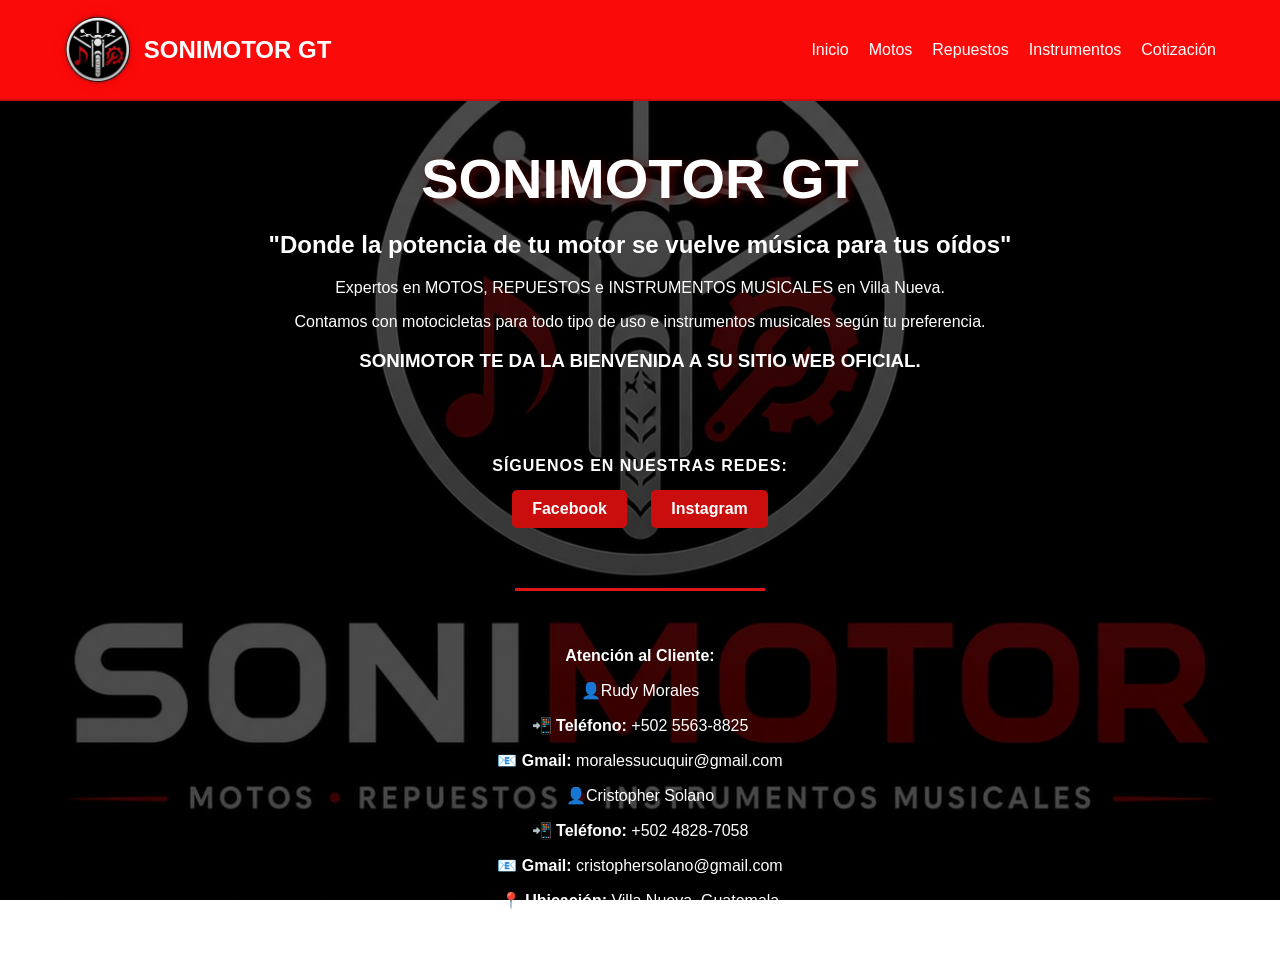
<file: index.html>
<!DOCTYPE html>
<html lang="es">
<head>
  <link rel="stylesheet" href="estilos.css">
  <meta charset="UTF-8">
  <meta name="viewport" content="width=device-width, initial-scale=1.0">
  <title>SONIMOTOR GT | Inicio</title>
</head>
<body class="pagina-inicio">

  <input type="checkbox" id="menu-toggle">

  <ul class="menu-panel">
    <li><a href="index.html">Inicio</a></li>
    <li><a href="motos.html">Motos</a></li>
    <li><a href="repuestos.html">Repuestos</a></li>
    <li><a href="instrumentos.html">Instrumentos</a></li>
    <li><a href="registro.html">Cotización</a></li>
  </ul>

  <nav class="navbar">
    <div class="brand-container">
      <img src="img/slogan.jpeg" alt="Logo Sonimotor" class="logo-nav">
      <span class="marca">SONIMOTOR GT</span>
    </div>
    
    <label class="menu-btn" for="menu-toggle">☰</label>
    <ul class="menu-escritorio">
      <li><a href="index.html">Inicio</a></li>
      <li><a href="motos.html">Motos</a></li>
      <li><a href="repuestos.html">Repuestos</a></li>
      <li><a href="instrumentos.html">Instrumentos</a></li>
      <li><a href="registro.html">Cotización</a></li>
    </ul>
  </nav>

  <main class="contenido-principal">
    <section class="hero">
      <div class="frase-contenedor">
        <h1>SONIMOTOR GT</h1>
        <h2 class="frase-chilera">"Donde la potencia de tu motor se vuelve música para tus oídos"</h2>
        <p class="subtitulo">Expertos en MOTOS, REPUESTOS e INSTRUMENTOS MUSICALES en Villa Nueva.</p>
        <p>Contamos con motocicletas para todo tipo de uso e instrumentos musicales según tu preferencia.</p>
        <h3>SONIMOTOR TE DA LA BIENVENIDA A SU SITIO WEB OFICIAL.</h3>
      </div>

      <div class="redes-sociales">
  <p>SÍGUENOS EN NUESTRAS REDES:</p>
  <a href="https://www.facebook.com/share/1B82TK7rmk/" target="_blank" class="link-red">Facebook</a>
  <a href="https://www.instagram.com/sonimotorgt?igsh=MWkyYjE1NWp6NDE3aw==" target="_blank" class="link-red">Instagram</a>
</div>

      <div class="linea-separadora"></div>
      
      <div class="contenedor-tarjetas">
        <div class="tarjeta-contacto">
          <p><strong>Atención al Cliente:</strong></p>
          <p> 👤Rudy Morales</p>
          <p><strong>📲 Teléfono:</strong> +502 5563-8825</p>
          <p><strong>📧 Gmail:</strong> moralessucuquir@gmail.com</p>
        </div>
        <div class="tarjeta-contacto">
          <p> 👤Cristopher Solano</p>
          <p><strong>📲 Teléfono:</strong> +502 4828-7058</p>
          <p><strong>📧 Gmail:</strong> cristophersolano@gmail.com</p>
          <p><strong>📍 Ubicación:</strong> Villa Nueva, Guatemala</p>
        </div>
      </div>
    </section>
  </main>
</body>
</html>
</file>
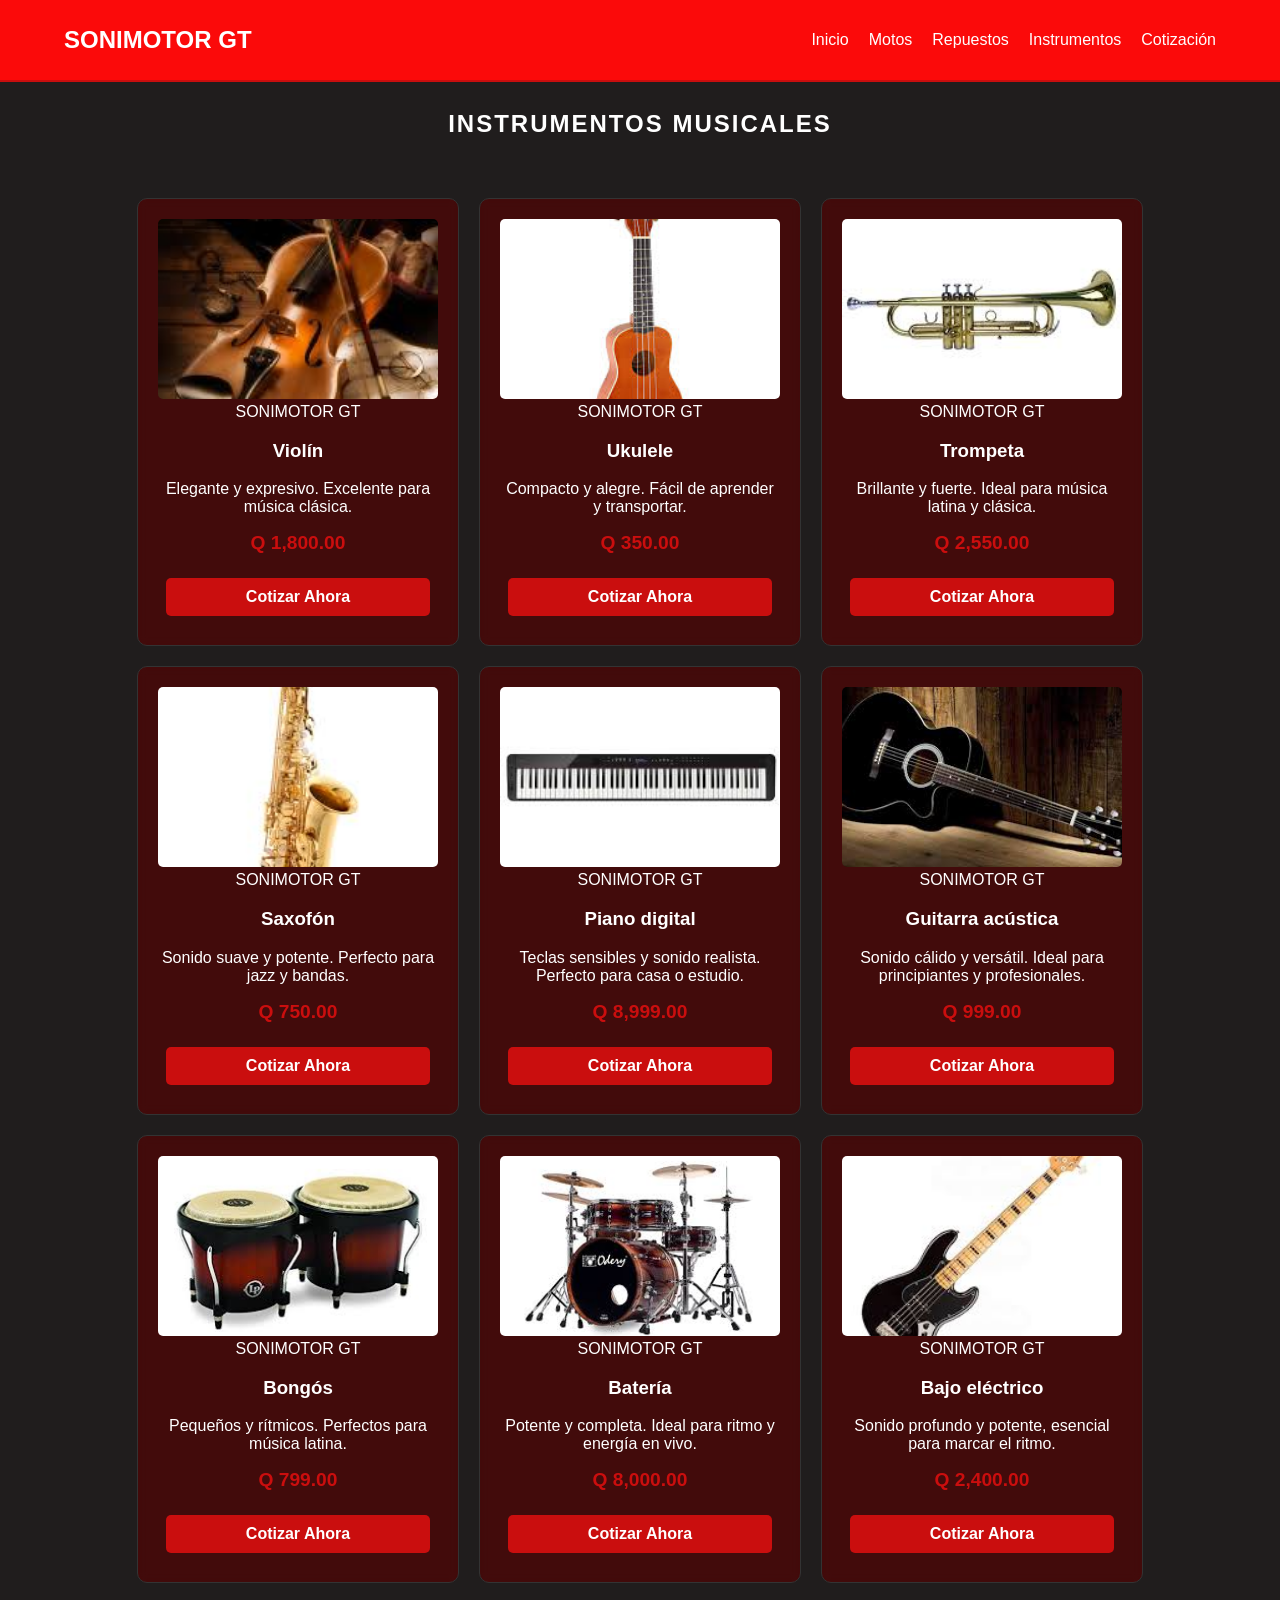
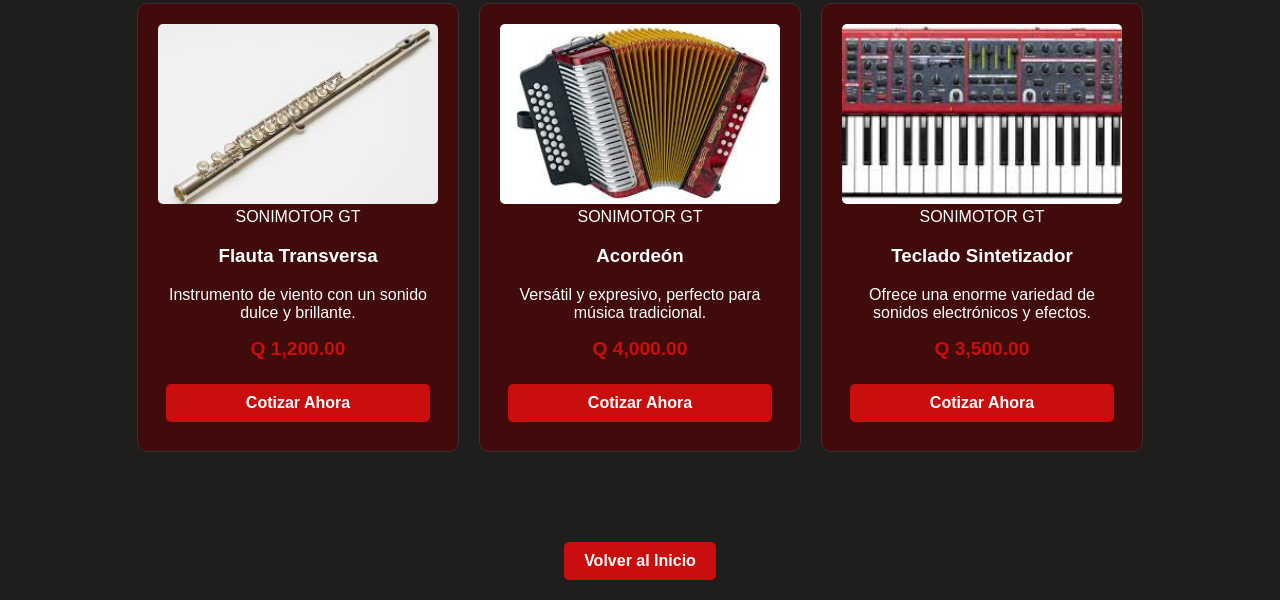
<file: instrumentos.html>
<!DOCTYPE html>
<html lang="es">
<head>
  <link rel="stylesheet" href="estilos.css">
  <meta charset="UTF-8">
  <meta name="viewport" content="width=device-width, initial-scale=1.0">
  <title>Sonimotor GT | Instrumentos</title>
</head>
<body class="pagina-motos">
  <input type="checkbox" id="menu-toggle">

  <ul class="menu-panel">
    <li><a href="index.html">Inicio</a></li>
    <li><a href="motos.html">Motos</a></li>
    <li><a href="repuestos.html">Repuestos</a></li>
    <li><a href="instrumentos.html">Instrumentos</a></li>
    <li><a href="registro.html">Cotización</a></li>
  </ul>
  
  <nav class="navbar">
    <span class="marca">SONIMOTOR GT</span>
    <label class="menu-btn" for="menu-toggle">☰</label>
    <ul class="menu-escritorio">
      <li><a href="index.html">Inicio</a></li>
      <li><a href="motos.html">Motos</a></li>
      <li><a href="repuestos.html">Repuestos</a></li>
      <li><a href="instrumentos.html">Instrumentos</a></li>
      <li><a href="registro.html">Cotización</a></li>
    </ul>
  </nav>

  <h2 class="titulo-seccion">Instrumentos Musicales</h2>

  <div class="contenedor-productos">
    
    <div class="producto">
      <div class="contenedor-imagen-marcada">
        <img src="img/mus1.jpeg" alt="Violín">
        <div class="marca-agua-producto">SONIMOTOR GT</div>
      </div>
      <h3>Violín</h3>
      <p>Elegante y expresivo. Excelente para música clásica.</p>
      <span class="precio">Q 1,800.00</span>
      <a href="registro.html" class="link-red">Cotizar Ahora</a>
    </div>

    <div class="producto">
      <div class="contenedor-imagen-marcada">
        <img src="img/mus2.jpeg" alt="Ukulele">
        <div class="marca-agua-producto">SONIMOTOR GT</div>
      </div>
      <h3>Ukulele</h3>
      <p>Compacto y alegre. Fácil de aprender y transportar.</p>
      <span class="precio">Q 350.00</span>
      <a href="registro.html" class="link-red">Cotizar Ahora</a>
    </div>


    <div class="producto">
      <div class="contenedor-imagen-marcada">
        <img src="img/mus3.jpeg" alt="Trompeta">
        <div class="marca-agua-producto">SONIMOTOR GT</div>
      </div>
      <h3>Trompeta</h3>
      <p>Brillante y fuerte. Ideal para música latina y clásica.</p>
      <span class="precio">Q 2,550.00</span>
      <a href="registro.html" class="link-red">Cotizar Ahora</a>
    </div>

    <div class="producto">
      <div class="contenedor-imagen-marcada">
        <img src="img/mus4.jpeg" alt="Saxofón">
        <div class="marca-agua-producto">SONIMOTOR GT</div>
      </div>
      <h3>Saxofón</h3>
      <p>Sonido suave y potente. Perfecto para jazz y bandas.</p>
      <span class="precio">Q 750.00</span>
      <a href="registro.html" class="link-red">Cotizar Ahora</a>
    </div>

    <div class="producto">
      <div class="contenedor-imagen-marcada">
        <img src="img/mus5.jpeg" alt="Piano digital">
        <div class="marca-agua-producto">SONIMOTOR GT</div>
      </div>
      <h3>Piano digital</h3>
      <p>Teclas sensibles y sonido realista. Perfecto para casa o estudio.</p>
      <span class="precio">Q 8,999.00</span>
      <a href="registro.html" class="link-red">Cotizar Ahora</a>
    </div>

    <div class="producto">
      <div class="contenedor-imagen-marcada">
        <img src="img/mus6.jpeg" alt="Guitarra acústica">
        <div class="marca-agua-producto">SONIMOTOR GT</div>
      </div>
      <h3>Guitarra acústica</h3>
      <p>Sonido cálido y versátil. Ideal para principiantes y profesionales.</p>
      <span class="precio">Q 999.00</span>
      <a href="registro.html" class="link-red">Cotizar Ahora</a>
    </div>

    <div class="producto">
      <div class="contenedor-imagen-marcada">
        <img src="img/mus7.jpeg" alt="Bongós">
        <div class="marca-agua-producto">SONIMOTOR GT</div>
      </div>
      <h3>Bongós</h3>
      <p>Pequeños y rítmicos. Perfectos para música latina.</p>
      <span class="precio">Q 799.00</span>
      <a href="registro.html" class="link-red">Cotizar Ahora</a>
    </div>

    <div class="producto">
      <div class="contenedor-imagen-marcada">
        <img src="img/mus8.jpeg" alt="Batería">
        <div class="marca-agua-producto">SONIMOTOR GT</div>
      </div>
      <h3>Batería</h3>
      <p>Potente y completa. Ideal para ritmo y energía en vivo.</p>
      <span class="precio">Q 8,000.00</span>
      <a href="registro.html" class="link-red">Cotizar Ahora</a>
    </div>

    <div class="producto">
      <div class="contenedor-imagen-marcada">
        <img src="img/mus9.jpg" alt="Bajo eléctrico">
        <div class="marca-agua-producto">SONIMOTOR GT</div>
      </div>
      <h3>Bajo eléctrico</h3>
      <p>Sonido profundo y potente, esencial para marcar el ritmo.</p>
      <span class="precio">Q 2,400.00</span>
      <a href="registro.html" class="link-red">Cotizar Ahora</a>
    </div>

    <div class="producto">
      <div class="contenedor-imagen-marcada">
        <img src="img/mus10.jpg" alt="Flauta Transversa">
        <div class="marca-agua-producto">SONIMOTOR GT</div>
      </div>
      <h3>Flauta Transversa</h3>
      <p>Instrumento de viento con un sonido dulce y brillante.</p>
      <span class="precio">Q 1,200.00</span>
      <a href="registro.html" class="link-red">Cotizar Ahora</a>
    </div>

    <div class="producto">
      <div class="contenedor-imagen-marcada">
        <img src="img/mus11.jpg" alt="Acordeón">
        <div class="marca-agua-producto">SONIMOTOR GT</div>
      </div>
      <h3>Acordeón</h3>
      <p>Versátil y expresivo, perfecto para música tradicional.</p>
      <span class="precio">Q 4,000.00</span>
      <a href="registro.html" class="link-red">Cotizar Ahora</a>
    </div>

    <div class="producto">
      <div class="contenedor-imagen-marcada">
        <img src="img/mus12.jpg" alt="Teclado Sintetizador">
        <div class="marca-agua-producto">SONIMOTOR GT</div>
      </div>
      <h3>Teclado Sintetizador</h3>
      <p>Ofrece una enorme variedad de sonidos electrónicos y efectos.</p>
      <span class="precio">Q 3,500.00</span>
      <a href="registro.html" class="link-red">Cotizar Ahora</a>
    </div>
  </div>

<div class="redes-sociales">
  <a href="index.html" class="link-red"> Volver al Inicio</a>
</body>
</html>
</file>
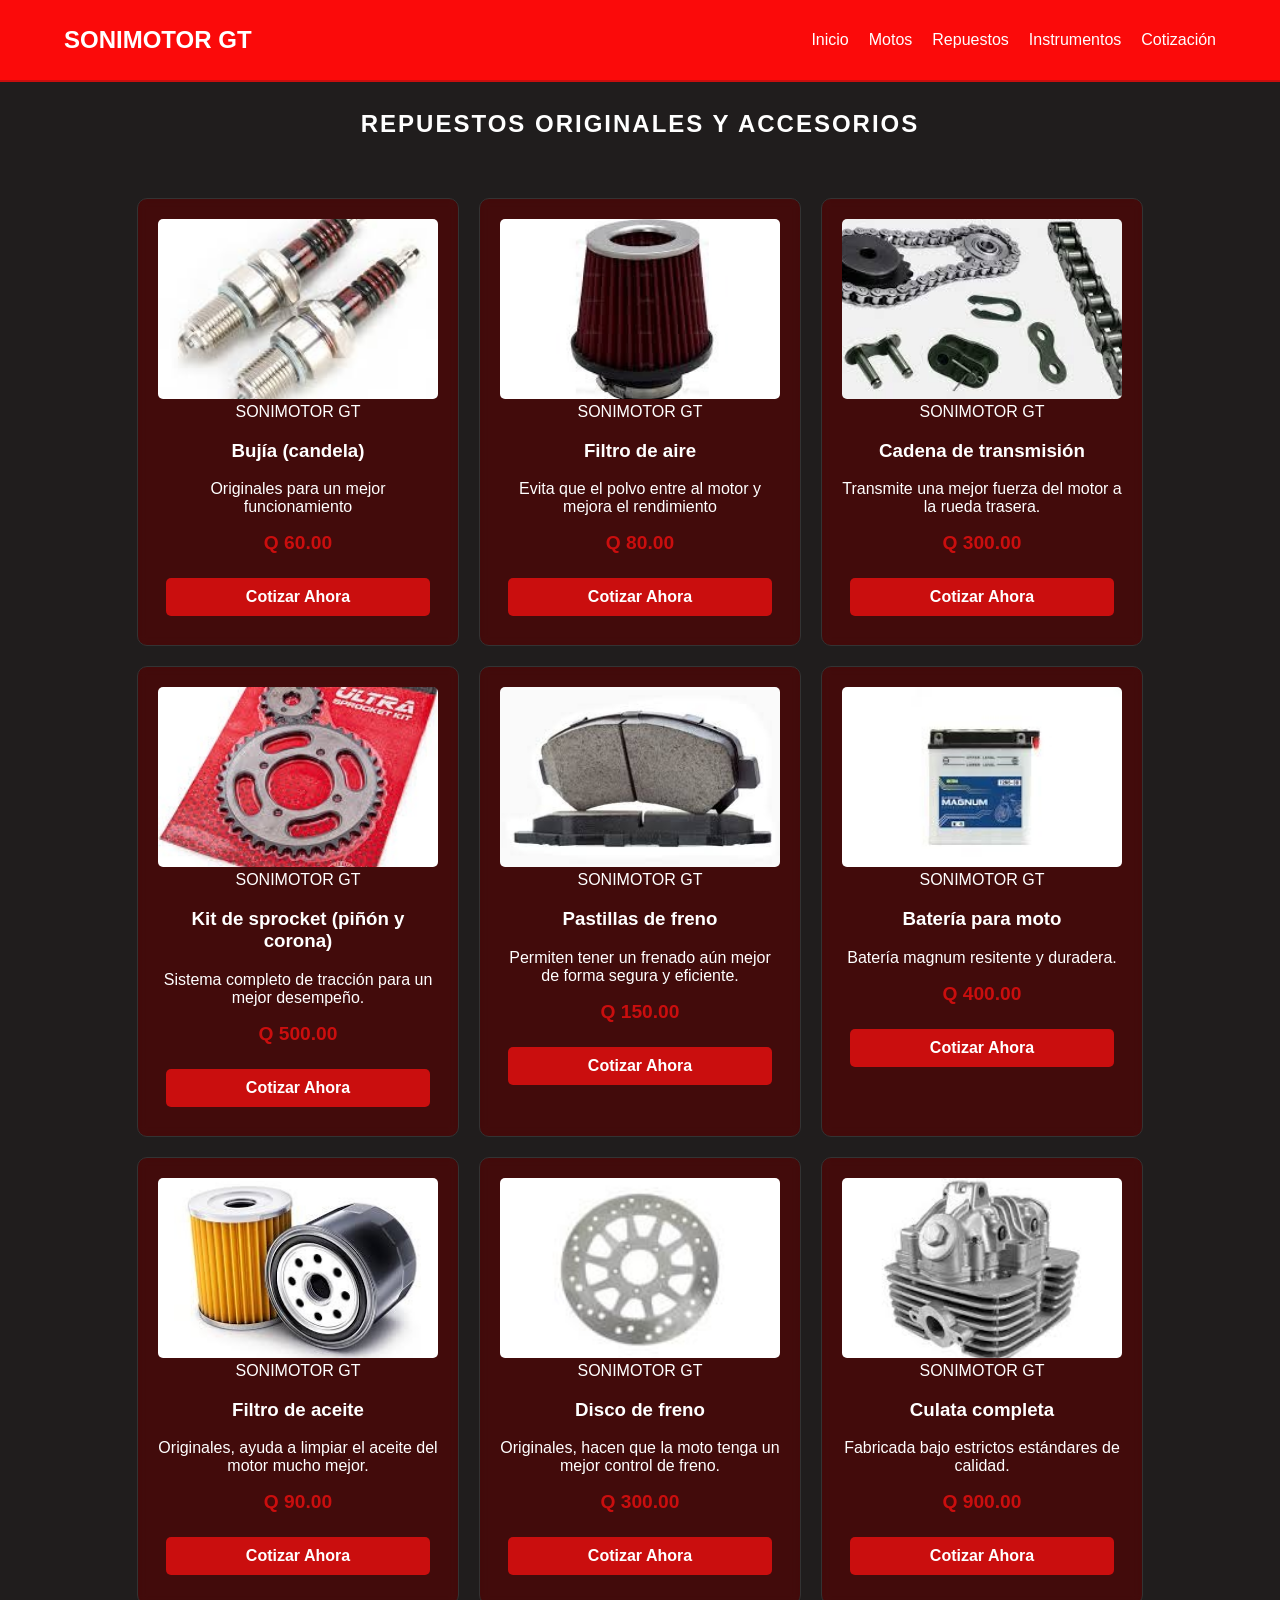
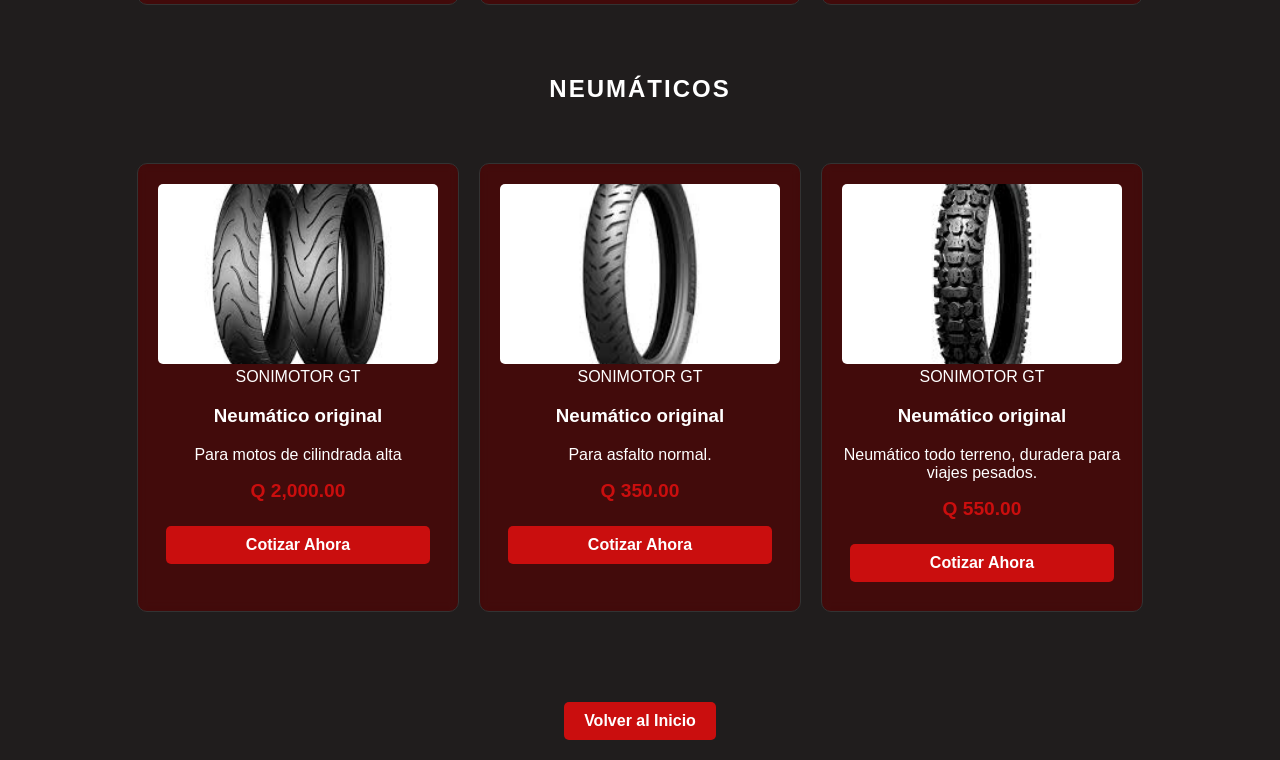
<file: repuestos.html>
<!DOCTYPE html>
<html lang="es">
<head>
  <link rel="stylesheet" href="estilos.css">
  <meta charset="UTF-8">
  <meta name="viewport" content="width=device-width, initial-scale=1.0">
  <title>Sonimotor GT | Repuestos</title>
</head>
<body class="pagina-motos">
  <input type="checkbox" id="menu-toggle">
  
  <ul class="menu-panel">
    <li><a href="index.html">Inicio</a></li>
    <li><a href="motos.html">Motos</a></li>
    <li><a href="repuestos.html">Repuestos</a></li>
    <li><a href="instrumentos.html">Instrumentos</a></li>
    <li><a href="registro.html">Cotización</a></li>
  </ul>

  <nav class="navbar">
    <span class="marca">SONIMOTOR GT</span>
    <label class="menu-btn" for="menu-toggle">☰</label>
    
    <ul class="menu-escritorio">
      <li><a href="index.html">Inicio</a></li>
      <li><a href="motos.html">Motos</a></li>
      <li><a href="repuestos.html">Repuestos</a></li>
      <li><a href="instrumentos.html">Instrumentos</a></li>
      <li><a href="registro.html">Cotización</a></li>
    </ul>
  </nav>

  <h2 class="titulo-seccion">Repuestos Originales y Accesorios</h2>
  
  <div class="contenedor-productos">

    <div class="producto">
      <div class="contenedor-imagen-marcada">
        <img src="img/rep1.jpeg" alt="Bujía candela">
        <div class="marca-agua-producto">SONIMOTOR GT</div>
      </div>
      <h3>Bujía (candela)</h3>
      <p>Originales para un mejor funcionamiento</p>
      <span class="precio">Q 60.00</span>
      <a href="registro.html" class="link-red">Cotizar Ahora</a>
    </div>

    <div class="producto">
      <div class="contenedor-imagen-marcada">
        <img src="img/rep2.jpeg" alt="Filtro de aire">
        <div class="marca-agua-producto">SONIMOTOR GT</div>
      </div>
      <h3>Filtro de aire</h3>
      <p>Evita que el polvo entre al motor y mejora el rendimiento</p>
      <span class="precio">Q 80.00</span>
      <a href="registro.html" class="link-red">Cotizar Ahora</a>
    </div>

    <div class="producto">
      <div class="contenedor-imagen-marcada">
        <img src="img/rep3.jpeg" alt="Cadena de transmisión">
        <div class="marca-agua-producto">SONIMOTOR GT</div>
      </div>
      <h3>Cadena de transmisión</h3>
      <p>Transmite una mejor fuerza del motor a la rueda trasera.</p>
      <span class="precio">Q 300.00</span>
      <a href="registro.html" class="link-red">Cotizar Ahora</a>
    </div>

    <div class="producto">
      <div class="contenedor-imagen-marcada">
        <img src="img/rep4.jpeg" alt="Kit de sprocket">
        <div class="marca-agua-producto">SONIMOTOR GT</div>
      </div>
      <h3>Kit de sprocket (piñón y corona)</h3>
      <p>Sistema completo de tracción para un mejor desempeño.</p>
      <span class="precio">Q 500.00</span>
      <a href="registro.html" class="link-red">Cotizar Ahora</a>
    </div>

    <div class="producto">
      <div class="contenedor-imagen-marcada">
        <img src="img/rep5.jpeg" alt="Pastillas de freno">
        <div class="marca-agua-producto">SONIMOTOR GT</div>
      </div>
      <h3>Pastillas de freno</h3>
      <p>Permiten tener un frenado aún mejor de forma segura y eficiente.</p>
      <span class="precio">Q 150.00</span>
      <a href="registro.html" class="link-red">Cotizar Ahora</a>
    </div>

    <div class="producto">
      <div class="contenedor-imagen-marcada">
        <img src="img/rep6.jpeg" alt="Batería para moto">
        <div class="marca-agua-producto">SONIMOTOR GT</div>
      </div>
      <h3>Batería para moto</h3>
      <p>Batería magnum resitente y duradera.</p>
      <span class="precio">Q 400.00</span>
      <a href="registro.html" class="link-red">Cotizar Ahora</a>
    </div>

    <div class="producto">
      <div class="contenedor-imagen-marcada">
        <img src="img/rep7.jpeg" alt="Filtro de aceite">
        <div class="marca-agua-producto">SONIMOTOR GT</div>
      </div>
      <h3>Filtro de aceite</h3>
      <p>Originales, ayuda a limpiar el aceite del motor mucho mejor.</p>
      <span class="precio">Q 90.00</span>
      <a href="registro.html" class="link-red">Cotizar Ahora</a>
    </div>

    <div class="producto">
      <div class="contenedor-imagen-marcada">
        <img src="img/rep8.jpg" alt="Disco de freno">
        <div class="marca-agua-producto">SONIMOTOR GT</div>
      </div>
      <h3>Disco de freno</h3>
      <p>Originales, hacen que la moto tenga un mejor control de freno.</p>
      <span class="precio">Q 300.00</span>
      <a href="registro.html" class="link-red">Cotizar Ahora</a>
    </div>

    <div class="producto">
      <div class="contenedor-imagen-marcada">
        <img src="img/rep12.jpg" alt="Culata completa">
        <div class="marca-agua-producto">SONIMOTOR GT</div>
      </div>
      <h3>Culata completa</h3>
      <p>Fabricada bajo estrictos estándares de calidad.</p>
      <span class="precio">Q 900.00</span>
      <a href="registro.html" class="link-red">Cotizar Ahora</a>
    </div>
  </div>

  <h2 class="titulo-seccion">Neumáticos</h2>
  
  <div class="contenedor-productos">
    <div class="producto">
      <div class="contenedor-imagen-marcada">
        <img src="img/rep9.jpg" alt="Neumático alta cilindrada">
        <div class="marca-agua-producto">SONIMOTOR GT</div>
      </div>
      <h3>Neumático original</h3>
      <p>Para motos de cilindrada alta</p>
      <span class="precio">Q 2,000.00</span>
      <a href="registro.html" class="link-red">Cotizar Ahora</a>
    </div>

    <div class="producto">
      <div class="contenedor-imagen-marcada">
        <img src="img/rep10.jpg" alt="Neumático asfalto">
        <div class="marca-agua-producto">SONIMOTOR GT</div>
      </div>
      <h3>Neumático original</h3>
      <p>Para asfalto normal.</p>
      <span class="precio">Q 350.00</span>
      <a href="registro.html" class="link-red">Cotizar Ahora</a>
    </div>

    <div class="producto">
      <div class="contenedor-imagen-marcada">
        <img src="img/rep11.jpg" alt="Neumático todo terreno">
        <div class="marca-agua-producto">SONIMOTOR GT</div>
      </div>
      <h3>Neumático original</h3>
      <p>Neumático todo terreno, duradera para viajes pesados.</p>
      <span class="precio">Q 550.00</span>
      <a href="registro.html" class="link-red">Cotizar Ahora</a>
    </div>
  </div>
<div class="redes-sociales">
  <a href="index.html" class="link-red"> Volver al Inicio</a>
</div>
</body>
</html>
</file>
<file: estilos.css>
:root {
  --azul: #03225b;
  --azul-brillante: #0c67c3;
  --rojo: #ca0e0e;
  --negro: #1a1a1a;
  --blanco: #ffffff;
  --gris: #f4f4f4;
  --sombra-roja: rgba(230, 0, 0, 0.5);
}

body {
  font-family: 'Segoe UI', Tahoma, Geneva, Verdana, sans-serif;
  margin: 0;
  padding-top: 80px; 
  color: var(--blanco);
  background-color: #000; 
}

.pagina-inicio {
  background: linear-gradient(rgba(0, 0, 0, 0.7), rgba(0, 0, 0, 0.7)), 
             url('img/inicio.jpeg');
  background-size: cover;
  background-position: center;
  background-attachment: fixed;
  height: 100vh;
}

.pagina-motos {
  background-color: #0d0909ea !important;
}

.pagina-registro {
  background: linear-gradient(135deg, var(--azul-brillante) 0%, #800000 100%);
  background-attachment: fixed;
}

.navbar {
  background-color: #fb0a0a; 
  display: flex;
  justify-content: space-between;
  padding: 15px 5%;
  align-items: center;
  position: fixed; 
  top: 0; width: 100%;
  z-index: 1000;
  border-bottom: 2px solid var(--rojo);
  box-sizing: border-box;
}

.brand-container { display: flex; align-items: center; gap: 12px; }
.logo-nav {
  height: 65px; width: auto;
  border-radius: 65%;
  border: 2px solid var(--rojo);
  box-shadow: 0 0 10px var(--sombra-roja);
}
.marca { font-size: 1.5rem; font-weight: bold; text-transform: uppercase; }

.menu-escritorio { list-style: none; display: flex; gap: 20px; }
.menu-escritorio a { color: white; text-decoration: none; font-weight: 500; transition: 0.3s; }
.menu-escritorio a:hover { color: var(--rojo); }

#menu-toggle { display: none; }
.menu-panel {
  position: fixed; top: 70px; left: -100%; width: 250px; height: 100%;
  background: var(--negro); transition: 0.4s; list-style: none; padding: 20px;
  z-index: 999;
}
#menu-toggle:checked ~ .menu-panel { left: 0; }
.menu-panel a { color: white; text-decoration: none; display: block; padding: 15px 0; border-bottom: 1px solid #333; }

@media (min-width: 769px) { .menu-btn { display: none; } }
@media (max-width: 768px) { .menu-escritorio { display: none; } }

.hero {
  display: flex; flex-direction: column; align-items: center;
  justify-content: center; text-align: center;
  min-height: 80vh; padding: 20px;
  animation: fadeIn 2s ease-in-out;
}

.frase-contenedor h1 {
  font-family: 'Verdana', sans-serif;
  font-size: 3.5rem; font-weight: 900;
  text-transform: uppercase;
  text-shadow: 3px 3px 10px rgba(94, 6, 6, 0.832);
  margin-bottom: 10px;
}

@keyframes fadeIn {
  from { opacity: 0; transform: translateY(20px); }
  to { opacity: 1; transform: translateY(0); }
}

.contenedor-productos { display: flex; flex-wrap: wrap; justify-content: center; gap: 20px; padding: 40px; }
.producto { 
  background: rgba(79, 5, 5, 0.723); 
  backdrop-filter: blur(5px); 
  padding: 20px; border-radius: 10px; 
  width: 280px; text-align: center; 
  border: 1px solid #333; transition: 0.3s;
}
.producto:hover { transform: translateY(-10px); border-color: var(--rojo); }
.producto img { width: 100%; border-radius: 5px; height: 180px; object-fit: cover; }
.precio { display: block; margin: 15px 0; font-weight: bold; color: var(--rojo); font-size: 1.2rem; }


.producto .link-red {
    margin: 9px 0; 
    width: 80%;     
    text-align: center;
}

.mi-formulario {
  max-width: 500px; margin: 50px auto; 
  background: rgba(255,255,255,0.95); 
  color: black; padding: 30px; border-radius: 10px;
  display: flex; flex-direction: column; 
  box-shadow: 0 4px 15px rgba(0,0,0,0.5);
}
.mi-formulario label { font-weight: bold; margin-bottom: 5px; }
.mi-formulario input, .mi-formulario select { margin-bottom: 20px; padding: 12px; border: 1px solid #ccc; border-radius: 5px; }
.btn-enviar { 
  background: var(--rojo); color: rgb(246, 238, 238); border: none; 
  padding: 15px; cursor: pointer; border-radius: 5px; 
  font-weight: bold; text-transform: uppercase; transition: 0.3s;
}
.btn-enviar:hover { background: #810303; }

.titulo-seccion { text-align: center; margin-top: 30px; text-transform: uppercase; letter-spacing: 2px; }

.linea-separadora {
    height: 3px;
    width: 250px;
    background-color: #dd1717;
    margin: 40px auto;
}

.redes-sociales {
  text-align: center;
  margin-top: 30px;
  padding: 20px;
}

.redes-sociales p {
  font-weight: bold;
  letter-spacing: 1px;
  margin-bottom: 15px;
}

.link-red {
  display: inline-block;
  color: white;
  text-decoration: none;
  background-color: var(--rojo); 
  padding: 10px 20px;
  margin: 0 10px;
  border-radius: 5px;
  font-weight: bold;
  transition: 0.3s;
}

.link-red:hover {
  background-color: #b30000; 
  transform: scale(1.1); 
}
</file>
